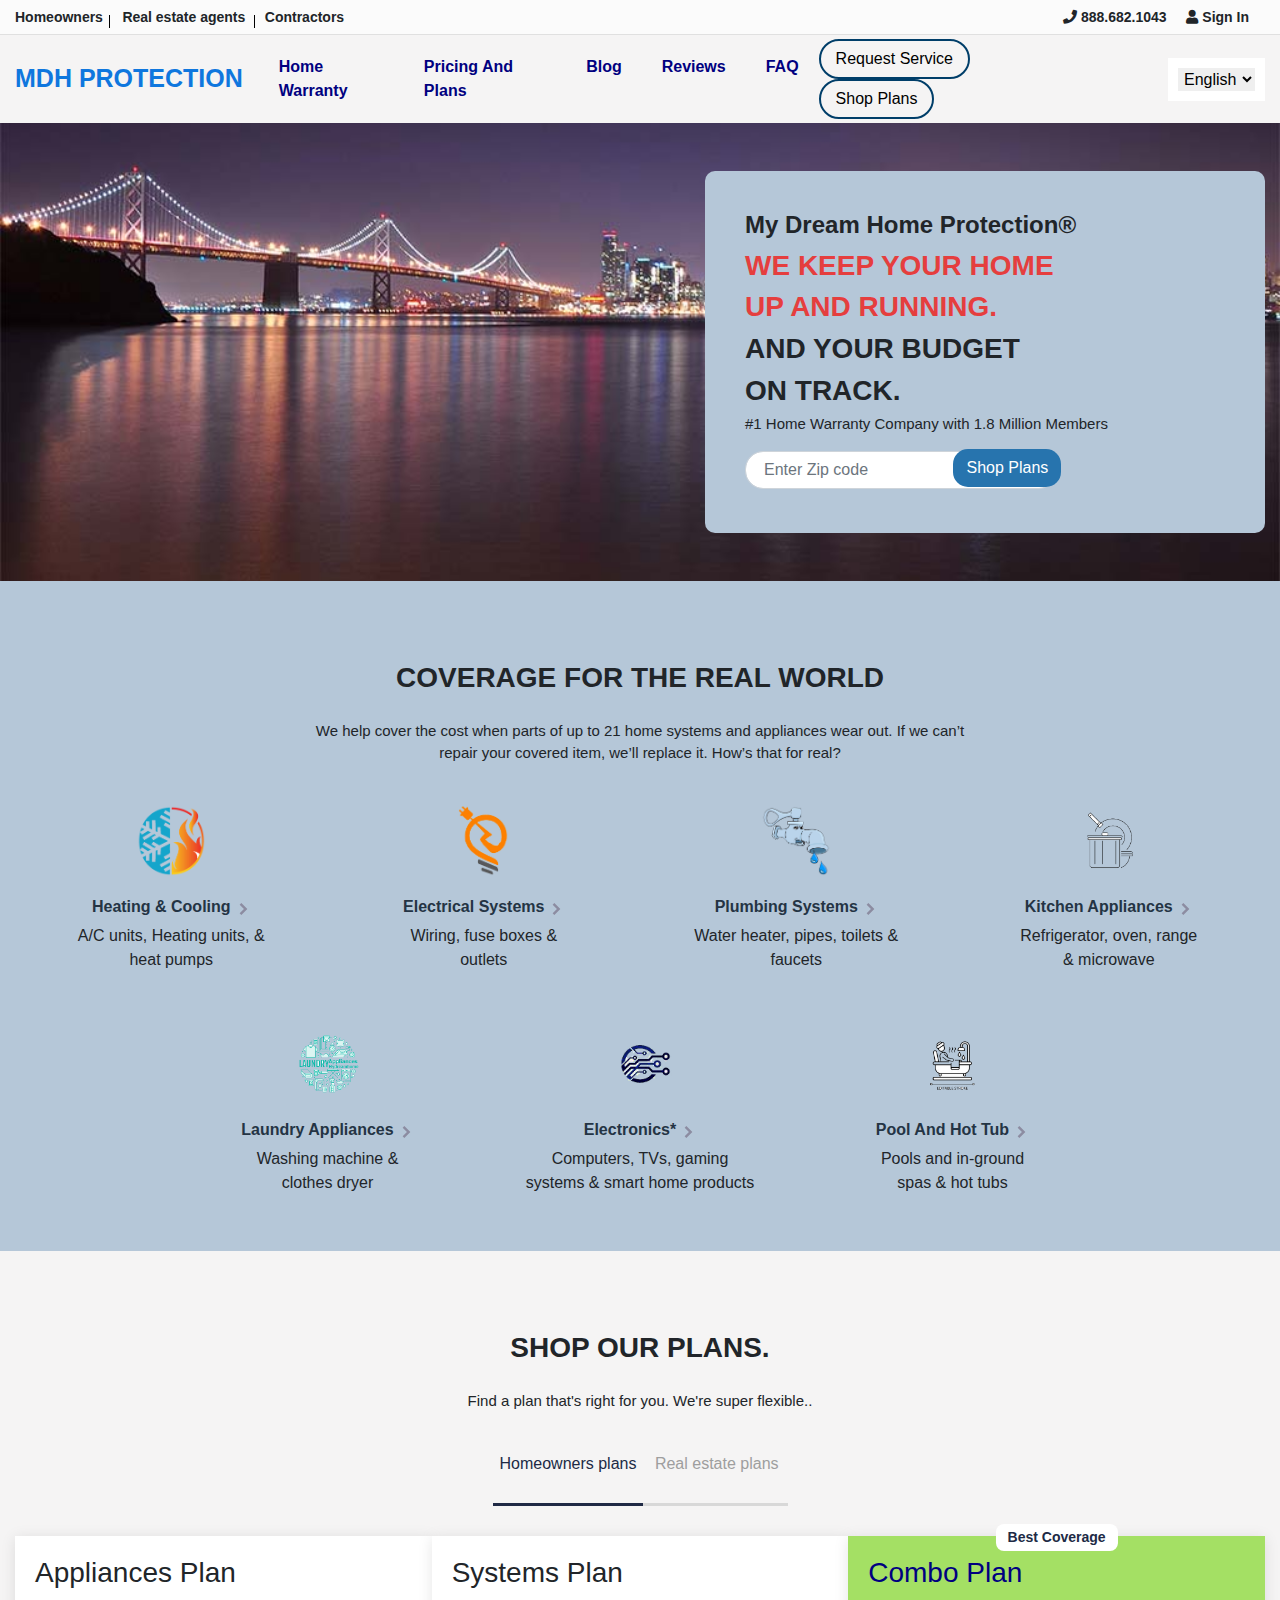
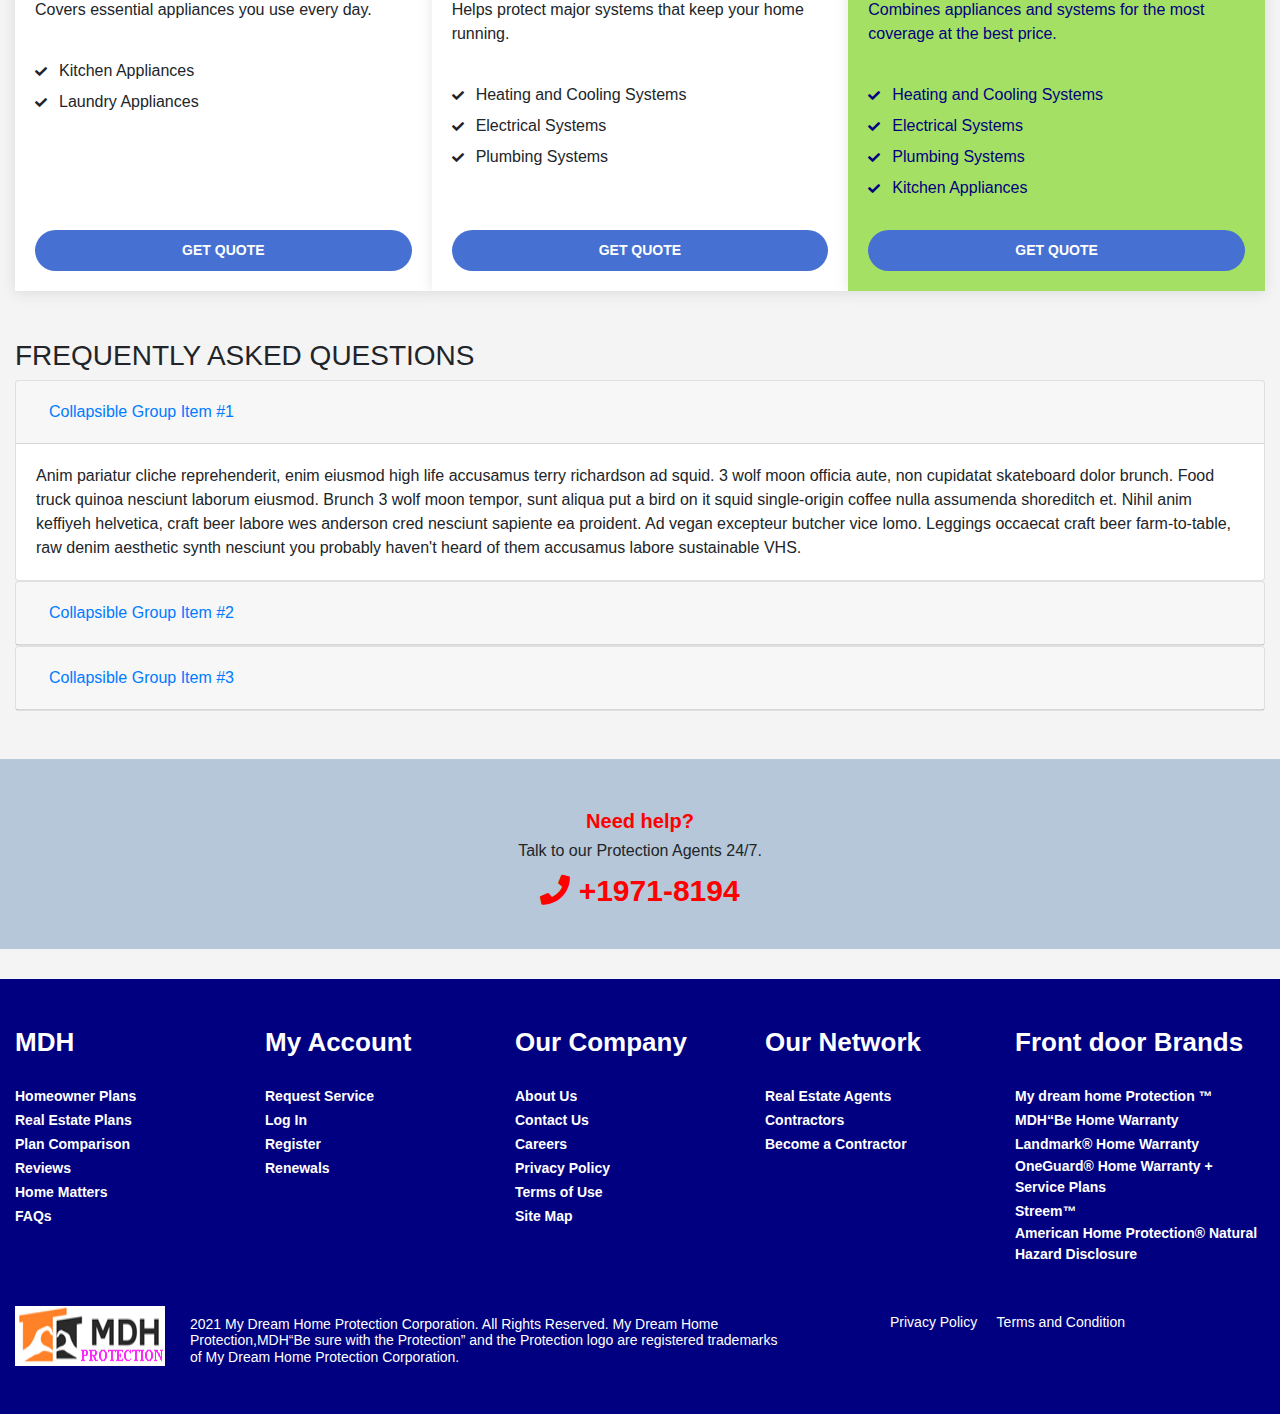
<file: index.html>
<!DOCTYPE HTML>
	<html lang="en-US">
	<head>
		<meta charset="UTF-8">
		<meta name="viewport" content="width=device-width, initial-scale=1">
		<link rel="stylesheet" href="https://maxcdn.bootstrapcdn.com/font-awesome/4.7.0/css/font-awesome.min.css">
		<!-- bootstrap-css -->
		<link rel="stylesheet" type="text/css" href="fonts/font-awesome/font-awesome.css">
		<link rel="stylesheet" href="css/bootstrap.min.css" />
		<link rel="stylesheet" href="css/style.css" />
		<title>Mydreamhomeprotection</title>
	</head>
	<body class='img-bg'>
	<!-- header-section -->
		<section class="header"> 
			<div class="container-fluid"> 
				<div class="row"> 
					<div class="col-md-12"> 
						<div class="contact-section d-flex justify-content-between"> 
							<div class="first-content">
								<span class="colum">Homeowners</span>
								<span class="colum">Real estate agents</span>
								<span>Contractors</span>
							</div>
							<div class="second-content">
								<span><i class="fa fa-phone"></i> 888.682.1043 </span>
								<span><i class="fa fa-user icon"></i> Sign In</span>
							</div>
						</div>
					</div>
				</div>
			</div>
		</section>
		<!-- start-navbar -->
		<nav class="navbar navbar-expand-lg">
			<div class="container-fluid">
				<a class="navbar-brand logo-name" href="#">mdh protection</a>
				<button class="navbar-toggler" type="button" data-toggle="collapse" data-target="#navbarSupportedContent" aria-controls="navbarSupportedContent" aria-expanded="false" aria-label="Toggle navigation">
				<span class="navbar-toggler-icon"></span>
				</button>

				<div class="collapse navbar-collapse" id="navbarSupportedContent">
					<ul class="navbar-nav mr-auto main-nav">
						<li class="nav-item active">
							<a class="nav-link" href="#">Home Warranty</a>
						</li>
						<li class="nav-item active">
							<a class="nav-link" href="#">Pricing And Plans</a>
						</li>
						<li class="nav-item active">
							<a class="nav-link" href="#">Blog</a>
						</li>
						<li class="nav-item active">
							<a class="nav-link" href="#">Reviews</a>
						</li>
						<li class="nav-item active">
							<a class="nav-link" href="#">FAQ</a>
						</li>
					</ul>
					<form class="form-inline main-from my-2 my-lg-0">
						<button class="btn btn-outline-success my-2 my-sm-0" type="submit">Request Service</button>
						<button class="btn btn-outline-success my-2 my-sm-0" type="submit">Shop Plans</button>
					</form>
					


                                                <select class="selectpicker" data-width="fit"style="border: 10px solid white; padding: 2px;margin-left: 7%;">
                                                     <option data-content='<span class="flag-icon flag-icon-us"></span> English'>English</option>
                                                        <option  data-content='<span class="flag-icon flag-icon-mx"></span> Español'>Dutch</option>
                                                        <option  data-content='<span class="flag-icon flag-icon-mx"></span> Español'>French</option>
                                                </select>
                                            </li>
				</div>
			</div>
		</nav>
		<!-- background -->
		<section class="background">  
			<div class="container"> 
				<div class="row"> 
					<div class="col-md-12 py-5"> 
						<div class="box-content"> 
							<h4>My Dream Home Protection®</h4>
							<h3 style="color:#E53E3E">WE KEEP YOUR HOME </h3>
							<h3 style="color:#E53E3E">UP AND RUNNING.</h3>
							<h3>AND YOUR BUDGET</h3>
							<h3> ON TRACK.</h3>
							<h6>#1 Home Warranty Company with 1.8 Million Members</h6>
							<input class="form-control mr-sm-2" type="search" placeholder="Enter Zip code" aria-label="Enter Zip code">
							<button class="btn  type="submit">Shop Plans</button>
						</div>
					</div>
				</div>
			</div>
		</section>
		<!-- service-section -->

		<!-- moduls -->
		<div class="modal fade show" id="hdr-rgt-btm-add-card" tabindex="-1" role="dialog" aria-labelledby="exampleModalLabel" aria-hidden="true" style="padding-right:0;">
			<div class="modal-dialog" role="document">
				<div class="modal-content">
					<div class="modal-body">
						<button type="button" class="close" data-dismiss="modal" aria-label="Close">
							<i class="fas fa-times"></i>
						</button>
						<div class="cvrg-modal-cntlr">
							<div class="cvrg-modal-cntlr-hdr">
								<div class="coverage-item-img">
									<img src="img/coverage-item-img-003.png" alt="">
								</div>
								<div class="coverage-item-desc">
									<h6 class="coverage-item-title"><a href="#">Heating & Cooling</a></h6>
									<p>A/C units, Heating units, & <br>heat pumps</p>
								</div>
							</div>
							<div class="cvrg-modal-body">
								<strong>What we cover</strong>
								<ul>
									<li> Air Conditioning</li>
									<li> Air Conditioning</li>
									<li> Air Conditioning</li>
									<li> Air Conditioning</li>
									<li> Air Conditioning</li>
									<li> Air Conditioning</li>
								</ul>
							</div>
						</div>  
						<div class="cvrg-modal-btns">
							<a href="#">Shop Plans</a>
							
						</div>
					</div>
				</div>
			</div>
		</div>
		<!-- moduls -->
		<section class="coverage-sec">
			<div class="container">
				<div class="row">
					<div class="col-md-12">
						<div class="coverage-inr">
							<div class="entry-hdr">
								<h2 class="entry-hdr-title">COVERAGE FOR THE REAL WORLD</h2>
								<p>We help cover the cost when parts of up to 21 home systems and appliances wear out. If we can’t
								repair your covered item, we’ll replace it. How’s that for real?</p>
							</div>
							<div class="coverage-grid">
								<ul class="reset-list">
									<li>
										<div data-toggle="modal" data-target="#hdr-rgt-btm-add-card" class="coverage-item">
											<div class="coverage-item-img">
												<img src="img/coverage-item-img-001.png" alt="">
											</div>
											<div class="coverage-item-desc">
												<h6 class="coverage-item-title"><a href="#">Heating & Cooling</a></h6>
												<p>A/C units, Heating units, & <br>heat pumps</p>
											</div>
										</div>
									</li>

									<li>
										<div data-toggle="modal" data-target="#hdr-rgt-btm-add-card" class="coverage-item">
											<div class="coverage-item-img">
												<img src="img/coverage-item-img-002.png" alt="">
											</div>
											<div class="coverage-item-desc">
												<h6 class="coverage-item-title"><a href="#">Electrical Systems</a></h6>
												<p>Wiring, fuse boxes & <br>outlets</p>
											</div>
										</div>
									</li>

									<li>
										<div data-toggle="modal" data-target="#hdr-rgt-btm-add-card" class="coverage-item">
											<div class="coverage-item-img">
												<img src="img/coverage-item-img-003.png" alt="">
											</div>
											<div class="coverage-item-desc">
												<h6 class="coverage-item-title"><a href="#">Plumbing Systems</a></h6>
												<p>Water heater, pipes, toilets & <br>faucets</p>
											</div>
										</div>
									</li>

									<li>
										<div data-toggle="modal" data-target="#hdr-rgt-btm-add-card" class="coverage-item">
											<div class="coverage-item-img">
												<img src="img/coverage-item-img-004.png" alt="">
											</div>
											<div class="coverage-item-desc">
												<h6 class="coverage-item-title"><a href="#">Kitchen Appliances</a></h6>
												<p>Refrigerator, oven, range <br>& microwave</p>
											</div>
										</div>
									</li>

									<li>
										<div data-toggle="modal" data-target="#hdr-rgt-btm-add-card" class="coverage-item">
											<div class="coverage-item-img">
												<img src="img/coverage-item-img-005.png" alt="">
											</div>
											<div class="coverage-item-desc">
												<h6 class="coverage-item-title"><a href="#">Laundry Appliances</a></h6>
												<p>Washing machine & <br>clothes dryer</p>
											</div>
										</div>
									</li>

									<li>
										<div data-toggle="modal" data-target="#hdr-rgt-btm-add-card" class="coverage-item">
											<div class="coverage-item-img">
												<img src="img/coverage-item-img-006.png" alt="">
											</div>
											<div class="coverage-item-desc">
												<h6 class="coverage-item-title"><a href="#">Electronics*</a></h6>
												<p>Computers, TVs, gaming <br>systems & smart home products</p>
											</div>
										</div>
									</li>

									<li>
										<div data-toggle="modal" data-target="#hdr-rgt-btm-add-card" class="coverage-item">
											<div class="coverage-item-img">
												<img src="img/coverage-item-img-007.png" alt="">
											</div>
											<div class="coverage-item-desc">
												<h6 class="coverage-item-title"><a href="#">Pool and Hot Tub</a></h6>
												<p>Pools and in-ground <br>spas & hot tubs</p>
											</div>
										</div>
									</li>
								</ul>
							</div>
						</div>
					</div>
				</div>
			</div>
		</section>


		<!-- our plan sec -->
		<section class="our-plan-sec">
			<div class="container">
				<div class="row">
					<div class="col-md-12">
						<div class="our-plan-cntlr">
							<div class="entry-hdr">
								<h2 class="entry-hdr-title">SHOP OUR PLANS.</h2>
								<p>Find a plan that's right for you. We're super flexible..</p>
							</div>
							<div class="our-plan-tab">
								<div class="fl-tabs clearfix">
									<div class="fl-tabs-cntlr">
										<button class="tab-link current" data-tab="tab-1"><span>Homeowners plans</span></button>
										<button class="tab-link" data-tab="tab-2"><span>Real estate plans</span></button>
									</div>
								</div>

								<div id="tab-1" class="fl-tab-content current">
									<div class="our-plan-grid">
										<ul class="reset-list">
											<li>
												<div class="our-plan-item mHc">
													<span>Best Coverage</span>
													<h3 class="our-plan-title">Appliances Plan</h3>
													<p>Covers essential appliances you use every day.</p>
													<ul>
														<li>Kitchen Appliances</li>
														<li>Laundry Appliances</li>
													</ul>
													<a href="#">Get Quote</a>
												</div>
											</li>

											<li>
												<div class="our-plan-item mHc">
													<span>Best Coverage</span>
													<h3 class="our-plan-title">Systems Plan</h3>
													<p>Helps protect major systems that keep your home running.</p>
													<ul>
														<li>Heating and Cooling Systems</li>
														<li>Electrical Systems</li>
														<li>Plumbing Systems</li>
													</ul>
													<a href="#">Get Quote</a>
												</div>
											</li>

											<li>
												<div class="our-plan-item mHc active">
													<span>Best Coverage</span>
													<h3 class="our-plan-title">Combo Plan</h3>
													<p>Combines appliances and systems for the most coverage at the best price.</p>
													<ul>
														<li>Heating and Cooling Systems</li>
														<li>Electrical Systems</li>
														<li>Plumbing Systems</li>
														<li>Kitchen Appliances</li>
													</ul>
													<a href="#">Get Quote</a>
												</div>
											</li>
										</ul>
									</div>
								</div>

								<div id="tab-2" class="fl-tab-content">
									<div class="our-plan-grid">
										<ul class="reset-list">
											<li>
												<div class="our-plan-item mHc">
													<span>Best Coverage</span>
													<h3 class="our-plan-title">PROTECTION Essential2<sup>SM</sup></h3>
													<p>Covers components of the most critical home systems.</p>
													<ul>
														<li>Heating and Cooling Systems</li>
														<li>Electrical Systems</li>
														<li>Plumbing Systems</li>
													</ul>
													<a href="#">Get Quote</a>
												</div>
											</li>

											<li>
												<div class="our-plan-item mHc">
													<span>Best Coverage</span>
													<h3 class="our-plan-title">PROTECTION Plus<sup>SM</sup></h3>
													<p>Covers major parts and components of many home systems and appliances.</p>
													<ul>
														<li>Heating and Cooling Systems</li>
														<li>Electrical Systems</li>
														<li>Plumbing Systems</li>
														<li>Kitchen Appliances</li>
													</ul>
													<a href="#">Get Quote</a>
												</div>
											</li>

											<li>
												<div class="our-plan-item mHc active">
													<span>Best Coverage</span>
													<h3 class="our-plan-title">PROTECTION Complete<sup>SM</sup></h3>
													<p>Covers all in the Protection Essential and Protection Plus plans, plus other items.</p>
													<ul>
														<li>Heating and Cooling Systems</li>
														<li>Electrical Systems</li>
														<li>Plumbing Systems</li>
														<li>Kitchen Appliances</li>
													</ul>
													<a href="#">Get Quote</a>
												</div>
											</li>
										</ul>
									</div>
								</div>

							</div>
						</div>
					</div>
				</div>
			</div>
		</section>
		<!-- our plan sec -->

		<!-- FREQUENTLY ASKED QUESTIONS -->
		<section class="faq-section py-5"> 
			<div class="container"> 
				<div class="row"> 
					<div class="col-md-12">
						<div class="faq-content"> 
							<h3>FREQUENTLY ASKED QUESTIONS</h3>
						</div>
					</div>
				</div>
				<div class="row">
					<div class="col-md-12">
						<div id="accordion">
							<div class="card">
								<div class="card-header" id="headingOne">
									<h5 class="mb-0">
										<button class="btn btn-link" data-toggle="collapse" data-target="#collapseOne" aria-expanded="true" aria-controls="collapseOne">
										Collapsible Group Item #1
										</button>
									</h5>
								</div>
								<div id="collapseOne" class="collapse show" aria-labelledby="headingOne" data-parent="#accordion">
									<div class="card-body">
										Anim pariatur cliche reprehenderit, enim eiusmod high life accusamus terry richardson ad squid. 3 wolf moon officia aute, non cupidatat skateboard dolor brunch. Food truck quinoa nesciunt laborum eiusmod. Brunch 3 wolf moon tempor, sunt aliqua put a bird on it squid single-origin coffee nulla assumenda shoreditch et. Nihil anim keffiyeh helvetica, craft beer labore wes anderson cred nesciunt sapiente ea proident. Ad vegan excepteur butcher vice lomo. Leggings occaecat craft beer farm-to-table, raw denim aesthetic synth nesciunt you probably haven't heard of them accusamus labore sustainable VHS.
									</div>
								</div>
							</div>
							<div class="card">
								<div class="card-header" id="headingTwo">
									<h5 class="mb-0">
										<button class="btn btn-link collapsed" 	data-toggle="collapse" data-target="#collapseTwo" aria-expanded="false" aria-controls="collapseTwo">
										Collapsible Group Item #2
										</button>
									</h5>
								</div>
								<div id="collapseTwo" class="collapse" aria-labelledby="headingTwo" data-parent="#accordion">
									<div class="card-body">
										Anim pariatur cliche reprehenderit, enim eiusmod high life accusamus terry richardson ad squid. 3 wolf moon officia aute, non cupidatat skateboard dolor brunch. Food truck quinoa nesciunt laborum eiusmod. Brunch 3 wolf moon tempor, sunt aliqua put a bird on it squid single-origin coffee nulla assumenda shoreditch et. Nihil anim keffiyeh helvetica, craft beer labore wes anderson cred nesciunt sapiente ea proident. Ad vegan excepteur butcher vice lomo. Leggings occaecat craft beer farm-to-table, raw denim aesthetic synth nesciunt you probably haven't heard of them accusamus labore sustainable VHS.
									</div>
								</div>
							</div>
							<div class="card">
								<div class="card-header" id="headingThree">
									<h5 class="mb-0">
										<button class="btn btn-link collapsed" data-toggle="collapse" data-target="#collapseThree" aria-expanded="false" aria-controls="collapseThree">
										Collapsible Group Item #3
										</button>
									</h5>
								</div>
								<div id="collapseThree" class="collapse" aria-labelledby="headingThree" data-parent="#accordion">
									<div class="card-body">
										Anim pariatur cliche reprehenderit, enim eiusmod high life accusamus terry richardson ad squid. 3 wolf moon officia aute, non cupidatat skateboard dolor brunch. Food truck quinoa nesciunt laborum eiusmod. Brunch 3 wolf moon tempor, sunt aliqua put a bird on it squid single-origin coffee nulla assumenda shoreditch et. Nihil anim keffiyeh helvetica, craft beer labore wes anderson cred nesciunt sapiente ea proident. Ad vegan excepteur butcher vice lomo. Leggings occaecat craft beer farm-to-table, raw denim aesthetic synth nesciunt you probably haven't heard of them accusamus labore sustainable VHS.
									</div>
								</div>
							</div>
						</div>
					</div>
				</div>
			</div>
		</section>
		<!-- help-section -->
		<section class="help-section"> 
			<div class="container"> 
				<div class="row"> 
					<div class="col-md-12"> 
						<div class="help-content text-center"> 
							<h4>Need help?</h4>
							<h6>Talk to our Protection Agents 24/7.</h6>
							<p><i class="fa fa-phone"></i> +1971-8194</p>
						</div>
					</div>
				</div>
			</div>
		</section>
		<!-- footer-section -->
		<section class="footer"> 
			<div class="container py-5"> 
				<div class="row">  
					<div class="col-md-12">
						<div class="footer-top-cntlr">
							<div class="footer-widget"> 
								<h3>MDH</h3>
								<ul>
									<li><a href="#">Homeowner Plans</a></li>
									<li><a href="#">Real Estate Plans</a></li>
									<li><a href="#">Plan Comparison</a></li>
									<li><a href="#">Reviews</a></li>
									<li><a href="#">Home Matters</a></li>
									<li><a href="#">FAQs</a></li>
								</ul>
							</div> 
							<div class="footer-widget"> 
								<h3>My Account</h3>
								<ul>
									<li><a href="#">Request Service</a></li>
									<li><a href="log.html">Log In</a></li>
									<li><a href="registration.html">Register</a>
									
										
									</li>
									<li><a href="#">Renewals</a></li>
								</ul>
							</div>
							<div class="footer-widget"> 
								<h3>Our Company</h3>
								<ul>
									<li><a href="#">About Us</a></li>
									<li><a href="#">Contact Us</a></li>
									<li><a href="#">Careers</a></li>
									<li><a href="#">Privacy Policy</a></li>
									<li><a href="#">Terms of Use</a></li>
									<li><a href="#">Site Map</a></li>
								</ul>
							</div>
							<div class="footer-widget"> 
								<h3>Our Network</h3>
								<ul>
									<li><a href="#">Real Estate Agents</a></li>
									<li><a href="#">Contractors</a></li>
									<li><a href="#">Become a Contractor</a></li>
								</ul>
							</div>
							<div class="footer-widget"> 
								<h3>Front door Brands</h3>
								<ul>
									<li><a href="#">My dream home Protection ™</a></li>
									<li><a href="#">MDH“Be Home Warranty</a></li>
									<li><a href="#">Landmark® Home Warranty</a></li>
									<li><a href="#">OneGuard® Home Warranty + Service Plans</a></li>
									<li><a href="#">Streem™</a></li>
									<li><a href="#">American Home Protection® Natural Hazard Disclosure</a></li>
								</ul>
							</div>
						</div>
					</div>
				</div>
				<div class="row"> 
					<div class="col-md-12 pt-4"> 
						<div class="footer-last d-flex justify-content-between"> 
							<div class="footer-lastone d-flex">
								<img src="img/logo.png" alt="" class="img-fluid"/>
								<h6>2021 My Dream Home Protection Corporation. All Rights Reserved. My Dream Home Protection,MDH“Be sure with the Protection” and the Protection logo are registered trademarks of My Dream Home Protection Corporation.</h6>
							</div>
							<div class="footer-lasttwo"> 
								<span>Privacy Policy</span>
								<span>Terms and Condition</span>
								
							</div>
						</div>
					</div>
				</div>
			</div>
		</section>
		
		<!-- Optional JavaScript -->
		<!-- jQuery first, then Popper.js, then Bootstrap JS -->
		<script src="js/jquery-3.5.1.min.js"></script>
		<script src="js/popper.min.js"></script>
		<script src="js/bootstrap.min.js"></script>
		<script src="js/main.js"></script>
		<script src="js/jquery.matchHeight-min.js"></script>
	</body>
</html>
</file>
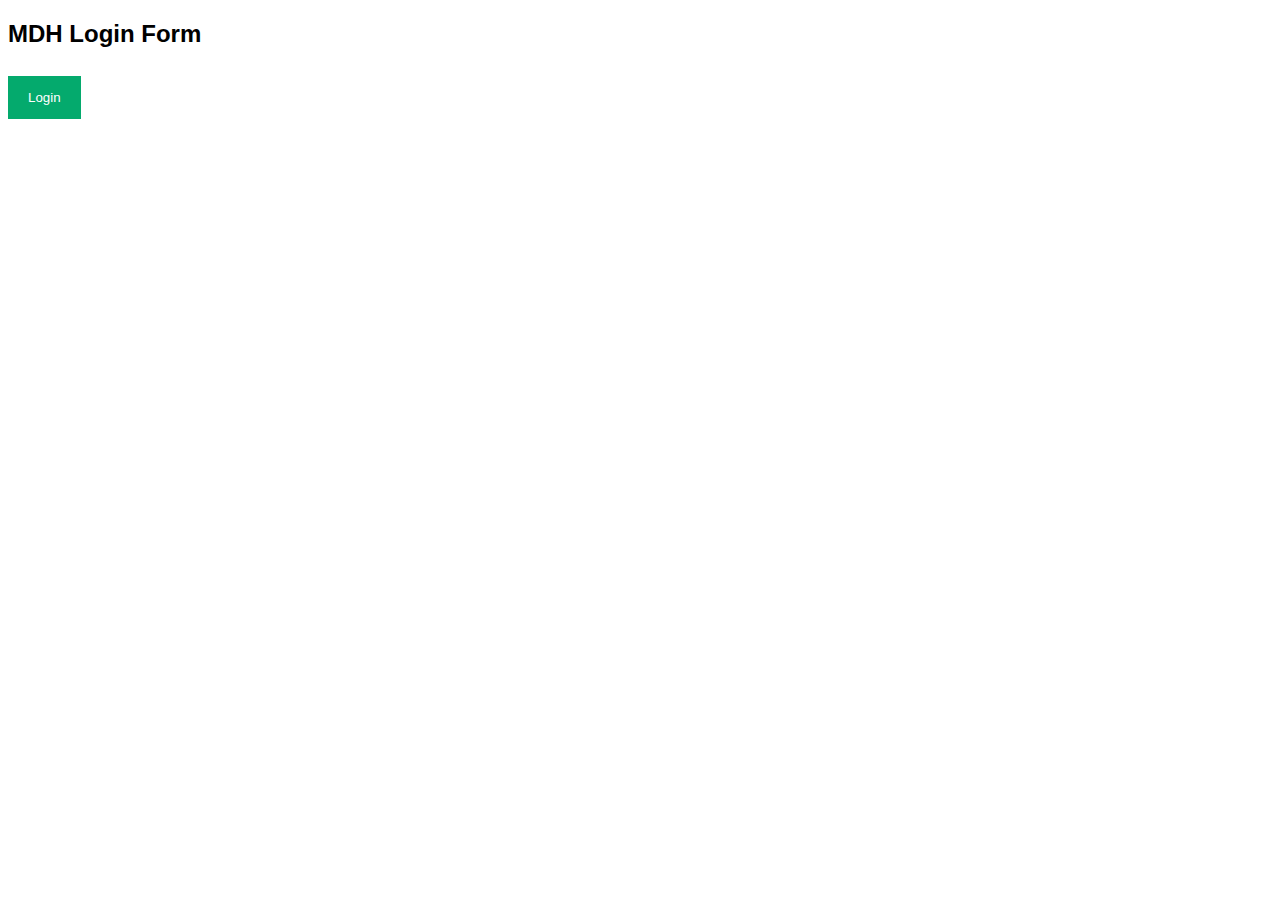
<file: log.html>
<!DOCTYPE html>
<html>
<head>
<meta name="viewport" content="width=device-width, initial-scale=1">
<style>
body {font-family: Arial, Helvetica, sans-serif;}

/* Full-width input fields */
input[type=text], input[type=password] {
  width: 100%;
  padding: 12px 20px;
  margin: 8px 0;
  display: inline-block;
  border: 1px solid #ccc;
  box-sizing: border-box;
}

/* Set a style for all buttons */
button {
  background-color: #04AA6D;
  color: white;
  padding: 14px 20px;
  margin: 8px 0;
  border: none;
  cursor: pointer;
  width: 100%;
}

button:hover {
  opacity: 0.8;
}

/* Extra styles for the cancel button */
.cancelbtn {
  width: auto;
  padding: 10px 18px;
  background-color: #f44336;
}

/* Center the image and position the close button */
.imgcontainer {
  text-align: center;
  margin: 24px 0 12px 0;
  position: relative;
}

img.avatar {
  width: 40%;
  border-radius: 50%;
}

.container {
  padding: 16px;
}

span.psw {
  float: right;
  padding-top: 16px;
}

/* The Modal (background) */
.modal {
  display: none; /* Hidden by default */
  position: fixed; /* Stay in place */
  z-index: 1; /* Sit on top */
  left: 0;
  top: 0;
  width: 100%; /* Full width */
  height: 100%; /* Full height */
  overflow: auto; /* Enable scroll if needed */
  background-color: rgb(0,0,0); /* Fallback color */
  background-color: rgba(0,0,0,0.4); /* Black w/ opacity */
  padding-top: 60px;
}

/* Modal Content/Box */
.modal-content {
  background-color: #fefefe;
  margin: 5% auto 15% auto; /* 5% from the top, 15% from the bottom and centered */
  border: 1px solid #888;
  width: 80%; /* Could be more or less, depending on screen size */
}

/* The Close Button (x) */
.close {
  position: absolute;
  right: 25px;
  top: 0;
  color: #000;
  font-size: 35px;
  font-weight: bold;
}

.close:hover,
.close:focus {
  color: red;
  cursor: pointer;
}

/* Add Zoom Animation */
.animate {
  -webkit-animation: animatezoom 0.6s;
  animation: animatezoom 0.6s
}

@-webkit-keyframes animatezoom {
  from {-webkit-transform: scale(0)} 
  to {-webkit-transform: scale(1)}
}
  
@keyframes animatezoom {
  from {transform: scale(0)} 
  to {transform: scale(1)}
}

/* Change styles for span and cancel button on extra small screens */
@media screen and (max-width: 300px) {
  span.psw {
     display: block;
     float: none;
  }
  .cancelbtn {
     width: 100%;
  }
}
</style>
</head>
<body>

<h2>MDH Login Form</h2>

<button onclick="document.getElementById('id01').style.display='block'" style="width:auto;">Login</button>

<div id="id01" class="modal">
  
  <form class="modal-content animate" action="/action_page.php" method="post">
    <div class="imgcontainer">
      <span onclick="document.getElementById('id01').style.display='none'" class="close" title="Close Modal">&times;</span>
      <img src="logo-2.png" alt="logo-2" class="logo-2">
    </div>

    <div class="container">
      <label for="uname"><b>Username</b></label>
      <input type="text" placeholder="Enter Username" name="uname" required>

      <label for="psw"><b>Password</b></label>
      <input type="password" placeholder="Enter Password" name="psw" required>
        
      <button type="submit">Login</button>
      <label>
        <input type="checkbox" checked="checked" name="remember"> Remember me
      </label>
    </div>

    <div class="container" style="background-color:#f1f1f1">
      <button type="button" onclick="document.getElementById('id01').style.display='none'" class="cancelbtn">Cancel</button>
      <span class="psw">Forgot <a href="#">password?</a></span>
    </div>
  </form>
</div>

<script>
// Get the modal
var modal = document.getElementById('id01');

// When the user clicks anywhere outside of the modal, close it
window.onclick = function(event) {
    if (event.target == modal) {
        modal.style.display = "none";
    }
}
</script>

</body>
</html>
</file>
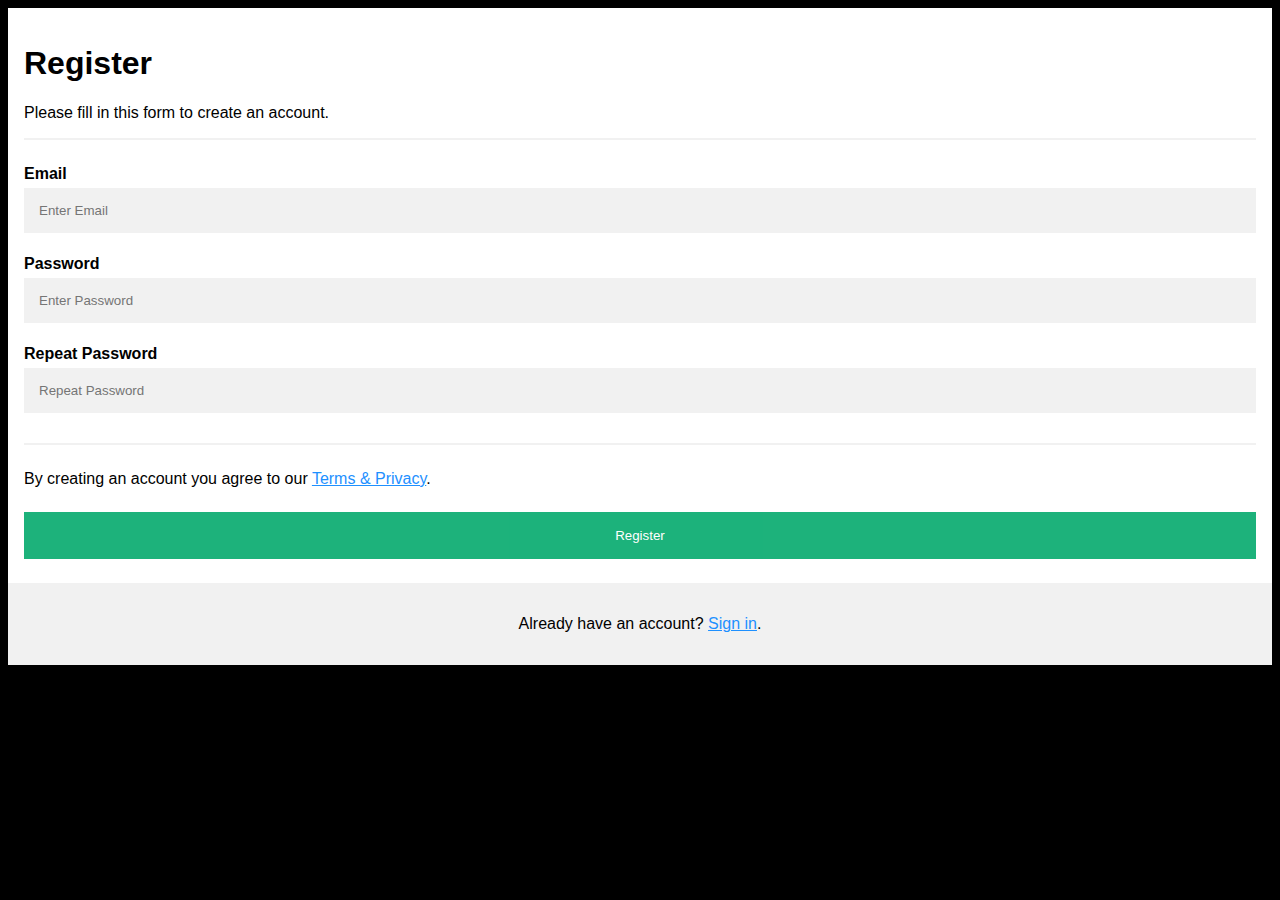
<file: registration.html>
<!DOCTYPE html>
<html>
<head>
<meta name="viewport" content="width=device-width, initial-scale=1">
<style>
body {
  font-family: Arial, Helvetica, sans-serif;
  background-color: black;
}

* {
  box-sizing: border-box;
}

/* Add padding to containers */
.container {
  padding: 16px;
  background-color: white;
}

/* Full-width input fields */
input[type=text], input[type=password] {
  width: 100%;
  padding: 15px;
  margin: 5px 0 22px 0;
  display: inline-block;
  border: none;
  background: #f1f1f1;
}

input[type=text]:focus, input[type=password]:focus {
  background-color: #ddd;
  outline: none;
}

/* Overwrite default styles of hr */
hr {
  border: 1px solid #f1f1f1;
  margin-bottom: 25px;
}

/* Set a style for the submit button */
.registerbtn {
  background-color: #04AA6D;
  color: white;
  padding: 16px 20px;
  margin: 8px 0;
  border: none;
  cursor: pointer;
  width: 100%;
  opacity: 0.9;
}

.registerbtn:hover {
  opacity: 1;
}

/* Add a blue text color to links */
a {
  color: dodgerblue;
}

/* Set a grey background color and center the text of the "sign in" section */
.signin {
  background-color: #f1f1f1;
  text-align: center;
}
</style>
</head>
<body>

<form action="/action_page.php">
  <div class="container">
    <h1>Register</h1>
    <p>Please fill in this form to create an account.</p>
    <hr>

    <label for="email"><b>Email</b></label>
    <input type="text" placeholder="Enter Email" name="email" id="email" required>

    <label for="psw"><b>Password</b></label>
    <input type="password" placeholder="Enter Password" name="psw" id="psw" required>

    <label for="psw-repeat"><b>Repeat Password</b></label>
    <input type="password" placeholder="Repeat Password" name="psw-repeat" id="psw-repeat" required>
    <hr>
    <p>By creating an account you agree to our <a href="#">Terms & Privacy</a>.</p>

    <button type="submit" class="registerbtn">Register</button>
  </div>
  
  <div class="container signin">
    <p>Already have an account? <a href="log.html">Sign in</a>.</p>
  </div>
</form>

</body>
</html>
</file>
<file: css/style.css>
*{
	padding:0;
	margin:0;
	box-sizing:border-box;
}

body{
    background: #f5f4f4;
}

/* headeer */
.header{
	background:#FBFBFB;
	padding:5px 0px;
	border-bottom:1px solid #E0E0E0;
}

.first-content span{
	font-size: 14px;
    font-weight: 600;
    margin-right: 15px;
}
.first-content .colum{
	position:relative;
}
.first-content .colum::before{
	content: "";
    position: absolute;
    width: 1px;
    height: 13px;
    background: #000;
    top: 6px;
    left: 107%;
}
.second-content span {
	font-size: 14px;
    font-weight: 600;
    margin-right: 16px;
}
/* navbar-section */
.navbar {
   padding: .0rem 0rem;
}
.navbar-expand-lg .navbar-nav .nav-link {
    padding-right: 0px;
	padding-left: 0px;
}
.main-nav .nav-item a{
	display:inline-block;
	padding: 20px !important;
    font-size: 16px;
    font-weight: 600;
    color: navy;
	transition:0.4s;
}
.main-nav .nav-item a:hover{
	background:#EDF3F7 !important;
}
.main-from button{
	margin-right: 25px;
    border-radius: 20px;
    font-size: 16px;
    color: #000;
    font-weight: 400;
    padding: 6px 15px;
    border: 2px solid #003E69;
}
.main-from button:hover{
    background: #b5c7d8;
    border-color: #b5c7d8;
}

.main-from button:last-child{
    margin-right: 0;
}
/* background-section */
.background{
	background:url(../img/bg.jpg)no-repeat;
	background-position:100% 100%;
	background-size:cover;
	width:100%;
}
.box-content{
	float:right;
	width:560px;
	background: #b5c7d8;
    padding: 40px;
	border-radius:10px;
}
.box-content h4{
	font-size: 24px;
    font-weight: 600;
    margin-bottom: 9px;
}
.box-content h3{
	font-size: 28px;
    font-weight: 700;
}
.box-content h6{
	font-size: 15px;
    margin: 8px 0px;
}
.form-control {
    display: inline-block;
}
.box-content input{
	width: 65%;
    padding: 18px;
    display: inline-block;
    border-radius: 18px;
	margin-top: 10px;
}
.box-content button{
	margin-left: -116px;
    margin-bottom: 6px;
    background: #2774AE;
    color: #fff;
    border-radius: 15px;
}
/* help-section */
.help-section{
	background: #b5c7d8;
    padding: 50px 0 20px 0;
    margin-bottom: 30px;
}
.help-content h4{
	font-size: 19px;
    font-weight: 700;
}
.help-content h4{
	font-size: 20px;
    font-weight: 600;
	color:red;
}
.help-content p{
	font-size: 30px;
    font-weight: 800;
	color:red;
}
/* footer */
.footer{
	background: navy;
}
.footer-top-cntlr{
    display: flex;
    flex-wrap: wrap;
}
.footer-widget{
    max-width: 20%;
	width:100%;
    padding-right: 5px;
}
.footer-widget h3{
	color: #fff;
    font-size: 26px;
    font-weight: 600;
	margin-bottom:25px;
}
.footer-widget ul{
	list-style:none;
}
.footer-widget ul li{}
.footer-widget ul li a{
	color: #fff;
    font-size: 14px;
    display: inline-block;
    text-decoration: none;
}
.footer-lastone{
	width:70%;
}
.footer-lastone h6{
    margin-bottom: 0px;
    color: #fff;
    font-size: 14px;
    width: 68%;
    margin-left: 25px;
    font-weight: 300;
    margin-top: 10px;
}
.footer-lasttwo{
	width:30%;
	margin-top: 4px;
}
.footer-lasttwo span{
	color: #fff;
    font-size: 14px;
	margin-right:15px;
}





/*start of noyon*/
.container{
    max-width: 1280px;
    width: 100%;
    margin: 0 auto;
}
*, *:focus,.btn,.btn:focus{
    outline: 0!important;
    text-decoration: none;
}

a, button, input{
    outline: 0;
    border: 0;
}
a, a:hover, a:focus, button:hover, button:focus{
    text-decoration: none;
    outline: 0;
}
img{
    max-width: 100%;
    height: auto;
}
strong{
    font-weight: 700;
}
em{
    font-style: italic;
}
a,input,img,textarea,button,svg,i,.dft-transition{
    transition: all 0.5s;
    -ms-transition: all 0.5s;
    -webkit-transition: all 0.5s;
}
a{
    color: #243444;
    font-weight: 700;
}
a:hover{
    color: #2285E3;
}
ul.reset-list,
ol.reset-list{
    margin: 0;
    padding: 0;
    list-style: none;
}
.reset-list li,
.reset-slect ul li{
    padding: 0;
    margin: 0;
    list-style: none;
    margin: 0;
}
.reset-list li:before,
ul.sub-menu li:before,
.fl-pagi-ctlr ul li:before,
.reset-slect ul li:before{
    content: none!important;
}


.logo-name{
    font-size: 25px;
    font-weight: 900;
    text-transform: uppercase;
    color: #0f77de;

}
.logo-name:hover{
    color: #212529;
}



.coverage-sec{
    padding-top: 5rem;
    margin-bottom: 5rem;
    background: #b5c7d8;
}
.coverage-inr{

}
.entry-hdr{
    max-width: 650px;
    width: 100%;
    margin: 0 auto;
    text-align: center;
    margin-bottom: 40px;
}
.entry-hdr h2{
    font-size: 28px;
    margin-bottom: 25px;
    font-weight: 700;
}
.entry-hdr p{
    font-size: 15px;
}
.entry-hdr p:last-of-type{
    margin-bottom: 0;
}

.coverage-grid{

}
.coverage-grid ul{
    display: flex;
    align-items: center;
    justify-content: center;
    flex-wrap: wrap;
}
.coverage-grid ul li{
    width: 25%;
    margin-bottom: 2.5rem;
}
.coverage-item{
    text-align: center;
    cursor: pointer;
}
.coverage-item-img{
    text-align: center;
    margin-bottom: 20px;
}
.coverage-item-img img{
    max-height: 72px;
    width: auto;
}
.coverage-item-title{
    text-transform: capitalize;
}
.coverage-item-title a{
    display: inline-block;
    padding-right: 20px;
    position: relative;
}
.coverage-item-title a:after{
    position: absolute;
    content: "";
    right: 0;
    top: 50%;
    transform: translateY(-50%);
    background: url(../img/right-arrow.svg);
    background-repeat: no-repeat;
    height: 12px;
    width: 12px;
    background-size: contain;
    margin-top: 3px;
}

.cvrg-modal-cntlr-hdr{
    display: flex;
    align-items: center;
    padding-top: 35px;
    padding-bottom: 30px;
    border-bottom: 1px solid rgb(51, 51, 51);
    margin-bottom: 30px;
}

.cvrg-modal-cntlr-hdr .coverage-item-img{
    width: 20%;
    margin: 0 30px 0 0;
}
.cvrg-modal-cntlr-hdr .coverage-item-desc p br{
    display: none!important;
}

.cvrg-modal-body ul{
    padding: 0;
    margin: 0;
    list-style: none;
    padding-left: 20px;
    padding-top: 20px;
    padding-bottom: 20px;
}
.cvrg-modal-body ul li{
    padding: 10px 0 14px 24px;
    line-height: 1;
    list-style: none;
    position: relative;
}
.cvrg-modal-body ul li:after{
    position: absolute;
    content: "\f00c";
    font-weight: 600;
    font-family: 'Font Awesome 5 Free'; 
    top: 50%;
    transform: translateY(-50%);
    left: 0;
    font-size: 12px;
    margin-top: -1px;
    color: navy;
}
.cvrg-modal-btns{

}
.cvrg-modal-btns a{
    background: #4671d2;
    display: block;
    width: 100%;
    padding: 10px;
    border-radius: 50px;
    text-align: center;
    color: #fff;
    font-size: 16px;
    font-weight: 700;
    text-transform: uppercase;
}
.cvrg-modal-btns a:hover{
    background: #1f47a2;
}

#hdr-rgt-btm-add-card .modal-dialog{
    max-width: 650px!important;
}
#hdr-rgt-btm-add-card .modal-body{
    padding: 2rem!important;
}
/*moduls*/
.overlay-backdrop {
    position: fixed;
    top: 0;
    right: 0;
    bottom: 0;
    left: 0;
    z-index: 40;
    background-color: #000;
    opacity: .5;
    overflow: auto;
    -webkit-user-select: none;
    -moz-user-select: none;
    -ms-user-select: none;
    user-select: none;
    pointer-events: auto;
}
.dialog {
    padding-top: 1rem;
    padding-bottom: 1rem;
    background-color: #fbfbfb;
    border-radius: .25rem;
    border-width: 1px;
    border-color: #bdbdbd;
    box-shadow: 0 5px 13px 3px rgb(0 0 0 / 35%);
    max-height: 100vh;
    overflow: hidden;
    position: static;
}







/*our-plan-grid*/
.our-plan-cntlr{
    max-height: 1120px;
    width: 100%;
    margin: 0 auto;
}
.our-plan-grid{

}
.fl-tabs{
    
}
.fl-tabs-cntlr{
    margin: 0 auto;
    
    max-width: 295px;
    width: 100%;
    margin: 0 auto;
    margin-bottom: 30px;
    position: relative;
}
.fl-tabs-cntlr:after{
    position: absolute;
    content: "";
    bottom: 0;
    left: 0;
    right: 0;
    height: 3px;
    background: #d8d8d8;
}
.fl-tabs button{
    color: #9e9e9e;
    background: transparent;
    padding: 0 7px;
    transition: all 0.5s;
     padding-bottom: 30px;
     position: relative;
     font-weight: 500;
}
.fl-tabs button:after{
    position: absolute;
    bottom: 0;
    left: 0;
    right: 0;
    content: "";
    height: 3px;
    background: #202a45;
    z-index: 5;
    transition: all 0.5s;
    display: none;
    opacity: 0;

}
.fl-tabs button.current{
    color: #202a45;
}
.fl-tabs button.current:after{
    display: block;
    opacity: 1;
}
.our-plan-grid > ul{
    display: flex;
    align-items: center;
    flex-wrap: wrap;
}
.our-plan-grid > ul > li{
    width: 33.33%;
}
.our-plan-item{
    min-height: 350px;
    box-shadow: 0 2px 14px 0 rgb(0 0 0 / 10%);
    padding: 20px;
    padding-bottom: 65px;
    position: relative;
    background: #fff;
}
.our-plan-item.active{
    background: #a4e064;
    color: navy;
}
.our-plan-item.active > ul > li:after{
    color: navy;
}

.fl-tab-content{
    display: none;
}
.fl-tab-content.current{
    display: block;
}

.our-plan-item > ul{
    padding: 0;
    margin: 0;
    list-style: none;
    padding-top: 20px;
    padding-bottom: 20px;
}
.our-plan-item > ul > li{
    padding: 5px 0 10px 24px;
    line-height: 1;
    list-style: none;
    position: relative;
}
.our-plan-item > ul > li:after{
    position: absolute;
    content: "\f00c";
    font-weight: 600;
    font-family: 'Font Awesome 5 Free'; 
    top: 50%;
    transform: translateY(-50%);
    left: 0;
    font-size: 12px;
    margin-top: -1px;
    color: #212529;
}
.our-plan-item span{
    font-weight: 700;
    color: #202a45;
    background-color: #fff;
    font-size: .875rem;
    border-radius: .5rem;
    position: absolute;
    left: 50%;
    margin-top: -32px;
    padding: 3px 12px;
    margin-left: 0;
    transform: translate(-50%);
    display: none;
}
.our-plan-item.active span{
    display: block;
}
.our-plan-item a{
    position: absolute;
    left: 20px;
    right: 20px;
    bottom: 20px;
    background: #4671d2;
    display: block;
    padding: 10px;
    border-radius: 50px;
    text-align: center;
    color: #fff;
    font-size: 14px;
    font-weight: 700;
    text-transform: uppercase;
}
.our-plan-item a:hover{
    background: #1f47a2;
}



@media(max-width: 767px){
    .footer-widget{
        max-width: 100%;
        margin-bottom: 30px;
        text-align: center;
    }
}
</file>
